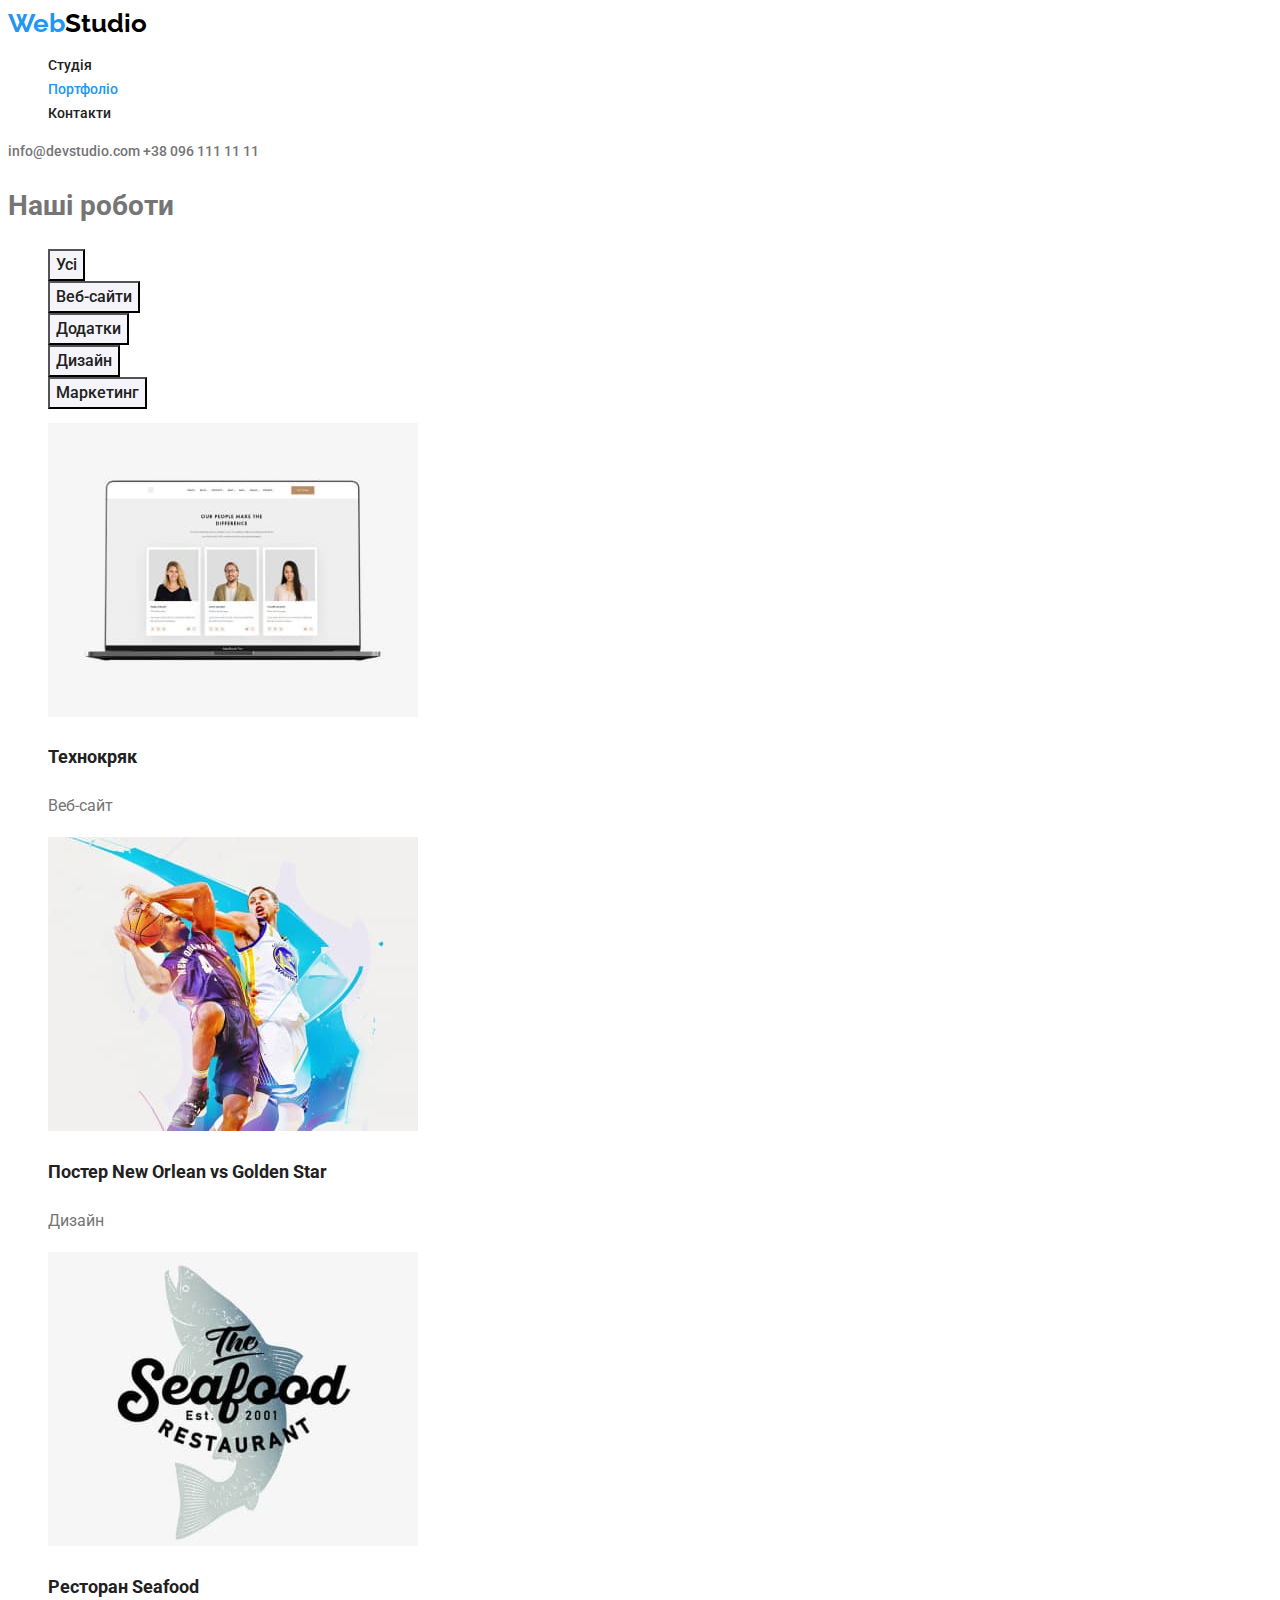
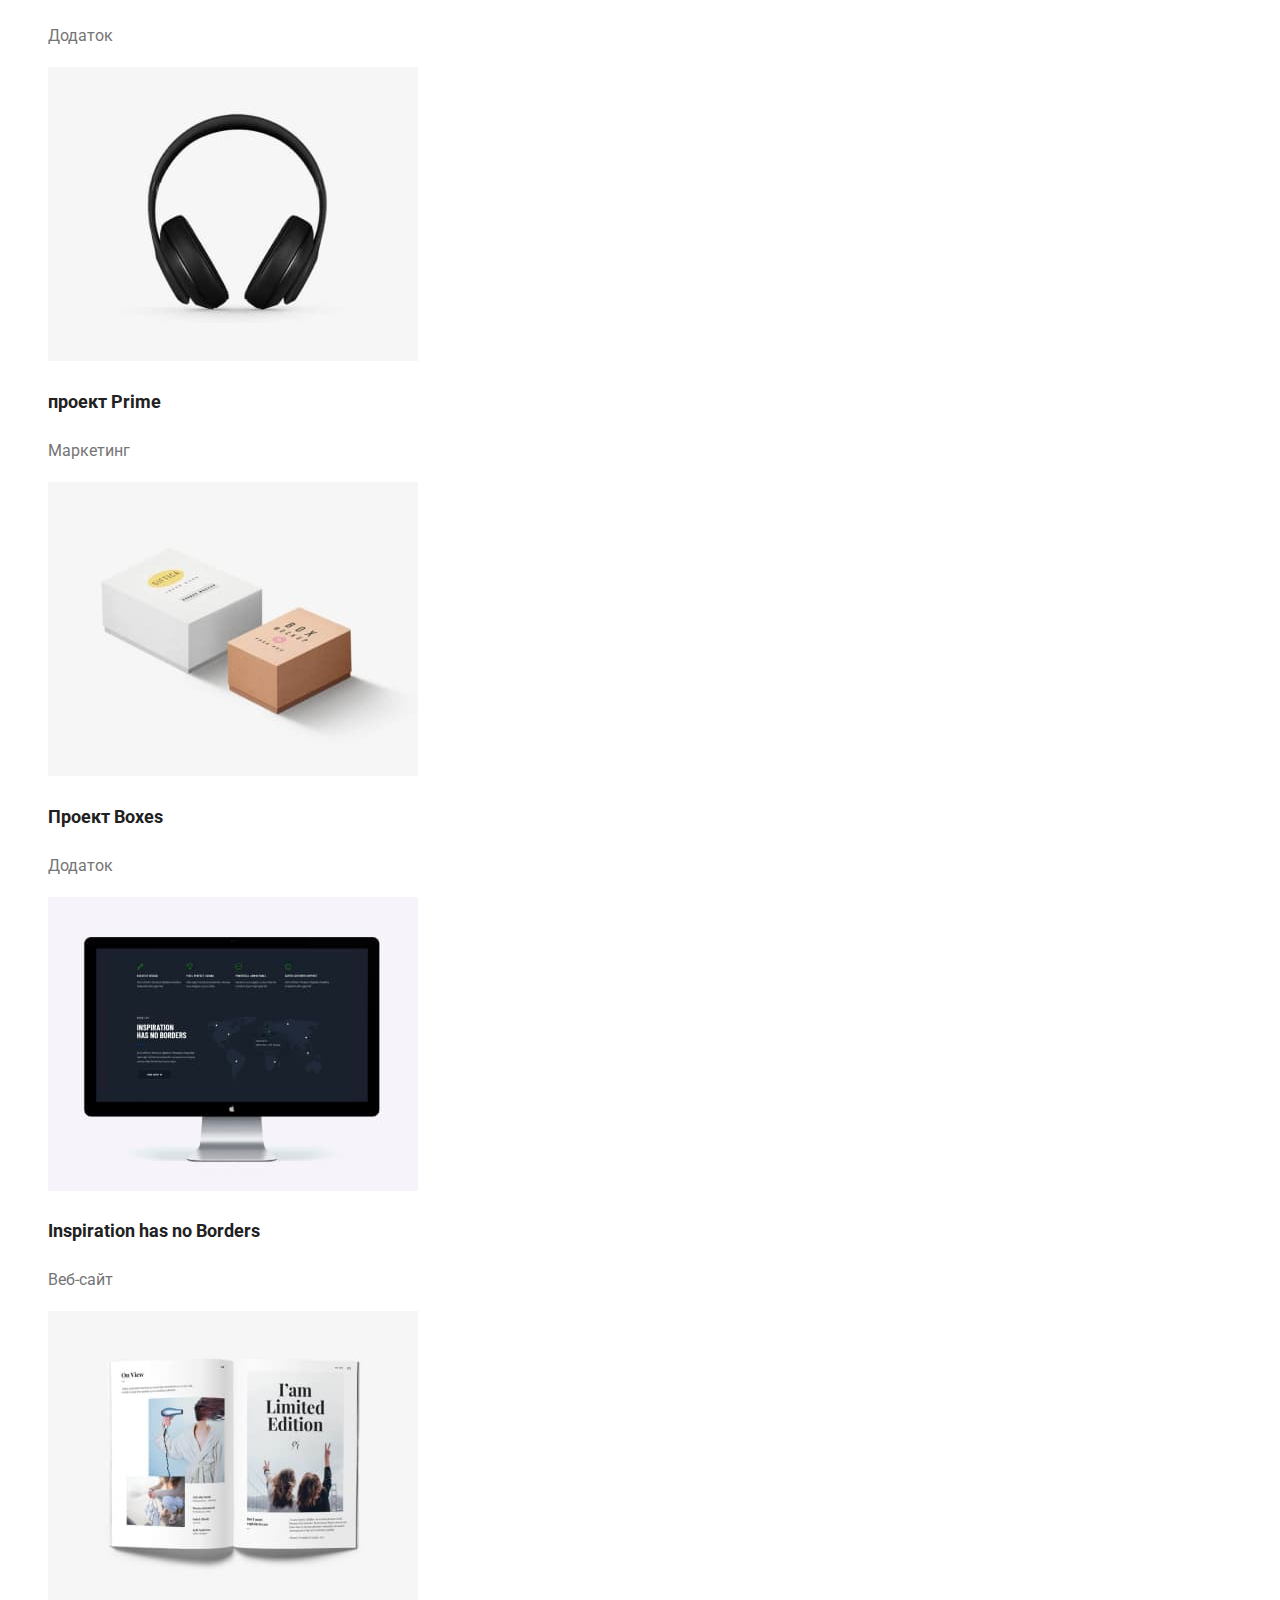
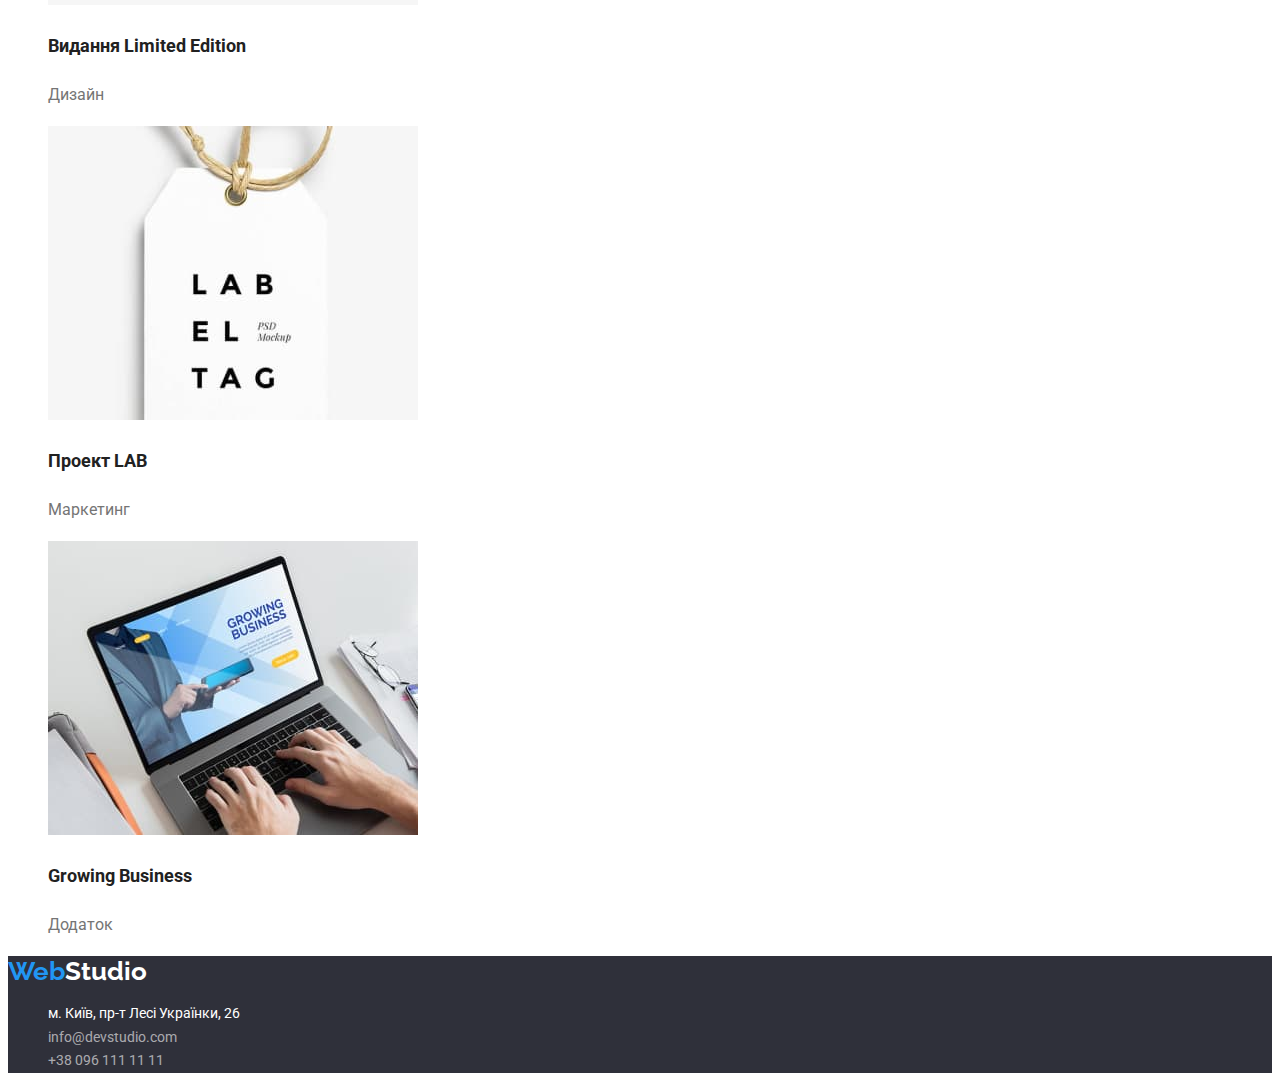
<file: portfolio.html>
<!DOCTYPE html>
<html lang="uk">
  <head>
    <meta charset="UTF-8" />
    <meta http-equiv="X-UA-Compatible" content="IE=edge" />
    <meta name="viewport" content="width=device-width, initial-scale=1.0" />
    <title>Портфоліо</title>
    <link
      href="https://fonts.googleapis.com/css2?family=Raleway:wght@700&family=Roboto:wght@400;500;700&display=swap"
      rel="stylesheet"
    />
    <link rel="stylesheet" href="./css/styles.css" />
  </head>
  <body>
    <header>
      <!--Логотип-->
      <a class="logo" href="./index.html"
        ><span class="logo-color">Web</span>Studio</a
      >
      <!--Навігація-->
      <nav class="site-nav">
        <ul>
          <li><a href="./index.html">Студія</a></li>
          <li><a class="page" href="./portfolio.html">Портфоліо</a></li>
          <li><a href="">Контакти</a></li>
        </ul>
      </nav>
      <!--Зв'язок з нами-->
      <a class="contacts" href="mailto:info@devstudio.com"
        >info@devstudio.com</a
      >
      <a class="contacts" href="tel:+380961111111">+38 096 111 11 11</a>
    </header>
    <main>
      <section>
        <h1>Наші роботи</h1>

        <ul class="portfolio">
          <li><button type="button">Усі</button></li>
          <li><button type="button">Веб-сайти</button></li>
          <li><button type="button">Додатки</button></li>
          <li><button type="button">Дизайн</button></li>
          <li><button type="button">Маркетинг</button></li>
        </ul>

        <ul class="products">
          <li>
            <a href=""
              ><img
                src="./images/img1.jpg"
                alt="Ноутбук"
                width="370"
                height="294"
              />
              <h2>Технокряк</h2>
              <p>Веб-сайт</p>
            </a>
          </li>
          <li>
            <a href="">
              <img
                src="./images/img2.jpg"
                alt="Гра в баскетбол"
                width="370"
                height="294"
              />
              <h2>Постер New Orlean vs Golden Star</h2>
              <p>Дизайн</p></a
            >
          </li>
          <li>
            <a href=""
              ><img
                src="./images/img3.jpg"
                alt="Логотип ресторану"
                width="370"
                height="294"
              />
              <h2>Ресторан Seafood</h2>
              <p>Додаток</p></a
            >
          </li>
          <li>
            <a href=""
              ><img
                src="./images/img4.jpg"
                alt="Навушники"
                width="370"
                height="294"
              />
              <h2>проект Prime</h2>
              <p>Маркетинг</p></a
            >
          </li>
          <li>
            <a href=""
              ><img
                src="./images/img5.jpg"
                alt="Коробки"
                width="370"
                height="294"
              />
              <h2>Проект Boxes</h2>
              <p>Додаток</p></a
            >
          </li>
          <li>
            <a href="">
              <img
                src="./images/img6.jpg"
                alt="Комп'ютер"
                width="370"
                height="294"
              />
              <h2>Inspiration has no Borders</h2>
              <p>Веб-сайт</p></a
            >
          </li>
          <li>
            <a href="">
              <img
                src="./images/img7.jpg"
                alt="Книга"
                width="370"
                height="294"
              />
              <h2>Видання Limited Edition</h2>
              <p>Дизайн</p></a
            >
          </li>
          <li>
            <a href="">
              <img
                src="./images/img8.jpg"
                alt="Бирка"
                width="370"
                height="294"
              />
              <h2>Проект LAB</h2>
              <p>Маркетинг</p></a
            >
          </li>
          <li>
            <a href="">
              <img
                src="./images/img9.jpg"
                alt="Ноутбук"
                width="370"
                height="294"
              />
              <h2>Growing Business</h2>
              <p>Додаток</p></a
            >
          </li>
        </ul>
      </section>
    </main>

    <footer>
      <a class="logo-footer" href="./index.html"
        ><span class="logo-color">Web</span>Studio</a
      >
      <!--Адреса-->
      <address>
        <ul class="footer-nav">
          <li class="location">
            <a href="">м. Київ, пр-т Лесі Українки, 26</a>
          </li>
          <li><a href="mailto:info@devstudio.com">info@devstudio.com</a></li>
          <li><a href="tel:+380961111111">+38 096 111 11 11</a></li>
        </ul>
      </address>
    </footer>
  </body>
</html>
</file>
<file: css/styles.css>
:root {
  --primary-text-color: #757575;
  --title-text-color: #212121;
  --accent-color: #2196f3;
  --primary-white-color: #ffffff;
}

ul {
  list-style: none;
}

a{
  text-decoration: none;
}

/* навігація в хедері*/

.site-nav a {
  color: var(--title-text-color);
  font-weight: 500;
  font-size: 14px;
  line-height: 1.14;
}

.site-nav a:hover,
.site-nav a:focus {
color: var(--accent-color);
}

li .page{
  color: var(--accent-color);
}

/*Контакти в хедері*/

.contacts {
  color: var(--primary-text-color);
  font-weight: 500;
  font-size: 14px;
  line-height: 1.14;
}

.contacts:hover,
.contacts:focus {
  color: var(--accent-color);
}

body {
  font-family: "Roboto", sans-serif;
  font-weight: 400;
  font-size: 14px;
  line-height: 1.71;
  color: var(--primary-text-color);
}
/*Герой*/

/*Кнопка*/

.studio {
  background-color: #2196f3;
  color: var(--primary-white-color);
  font-family: "Roboto";
  font-weight: 500;
  font-size: 16px;
  line-height: 1.62;
}
.studio:hover,
.studio:focus {
  color: aliceblue;
}

.studio{
  cursor: pointer;
}

.hero {
  background-color: #2f303a;
}

.hero-title {
  font-family: "Roboto", sans-serif;
  font-weight: 400;
  font-weight: 900;
  font-size: 44px;
  line-height: 1.36;
  color: var(--primary-white-color);
  text-transform: uppercase;
}

.section-title {
  font-weight: 700;
  font-size: 36px;
  line-height: 1.16;
  text-align: center;
  letter-spacing: 0.03em;
  color: var(--title-text-color);
}

.hero .section-title {
  color: var(--primary-white-color);
}

.titles {
  font-weight: 700;
  font-size: 14px;
  line-height: 1.14;
  letter-spacing: 0.03em;
  color: var(--title-text-color);
}

.logo {
  font-family: Raleway, cursive;
  font-size: 26px;
  font-weight: 700;
  line-height: 1.19;
  color: #000;
}
.logo-color {
  color: var(--accent-color);
}

.team-names {
  font-weight: 500;
  font-size: 16px;
  line-height: 1.18;
  color: var(--title-text-color);
}

.job-title {
  font-size: 16px;
  line-height: 1.18;
  color: var(--primary-text-color);
}

/*Footer*/
.logo-footer {
  font-family: Raleway, sans-serif;
  font-size: 26px;
  font-weight: 700;
  line-height: 1.19;
  color: var(--primary-white-color);
}

footer {
  background-color: #2f303a;
}

/* навігація в футері*/

.footer-nav a {
  color: rgba(255, 255, 255, 0.6);
}

.footer-nav a:hover,
.footer-nav a:focus {
  color: var(--primary-white-color);
}

address{
  font-style: normal;
}

.location a{
  color: var(--primary-white-color);
}


/*Портфоліо*/

/*Копки*/

.portfolio button {
  background-color: #f5f4fa;
  color: var(--title-text-color);
  font-family: "Roboto";
  font-weight: 500;
  font-size: 16px;
  line-height: 1.62;
}

.portfolio button:hover,
.portfolio button:focus {
  background-color: var(--accent-color);
  color: var(--primary-white-color);
}

.portfolio button {
  cursor: pointer;
}

.products h2 {
  font-weight: 700;
  font-size: 18px;
  line-height: 2;
  color: var(--title-text-color);
}

.products p {
  font-size: 16px;
  line-height: 1.87;
  color: var(--primary-text-color);
}
</file>
